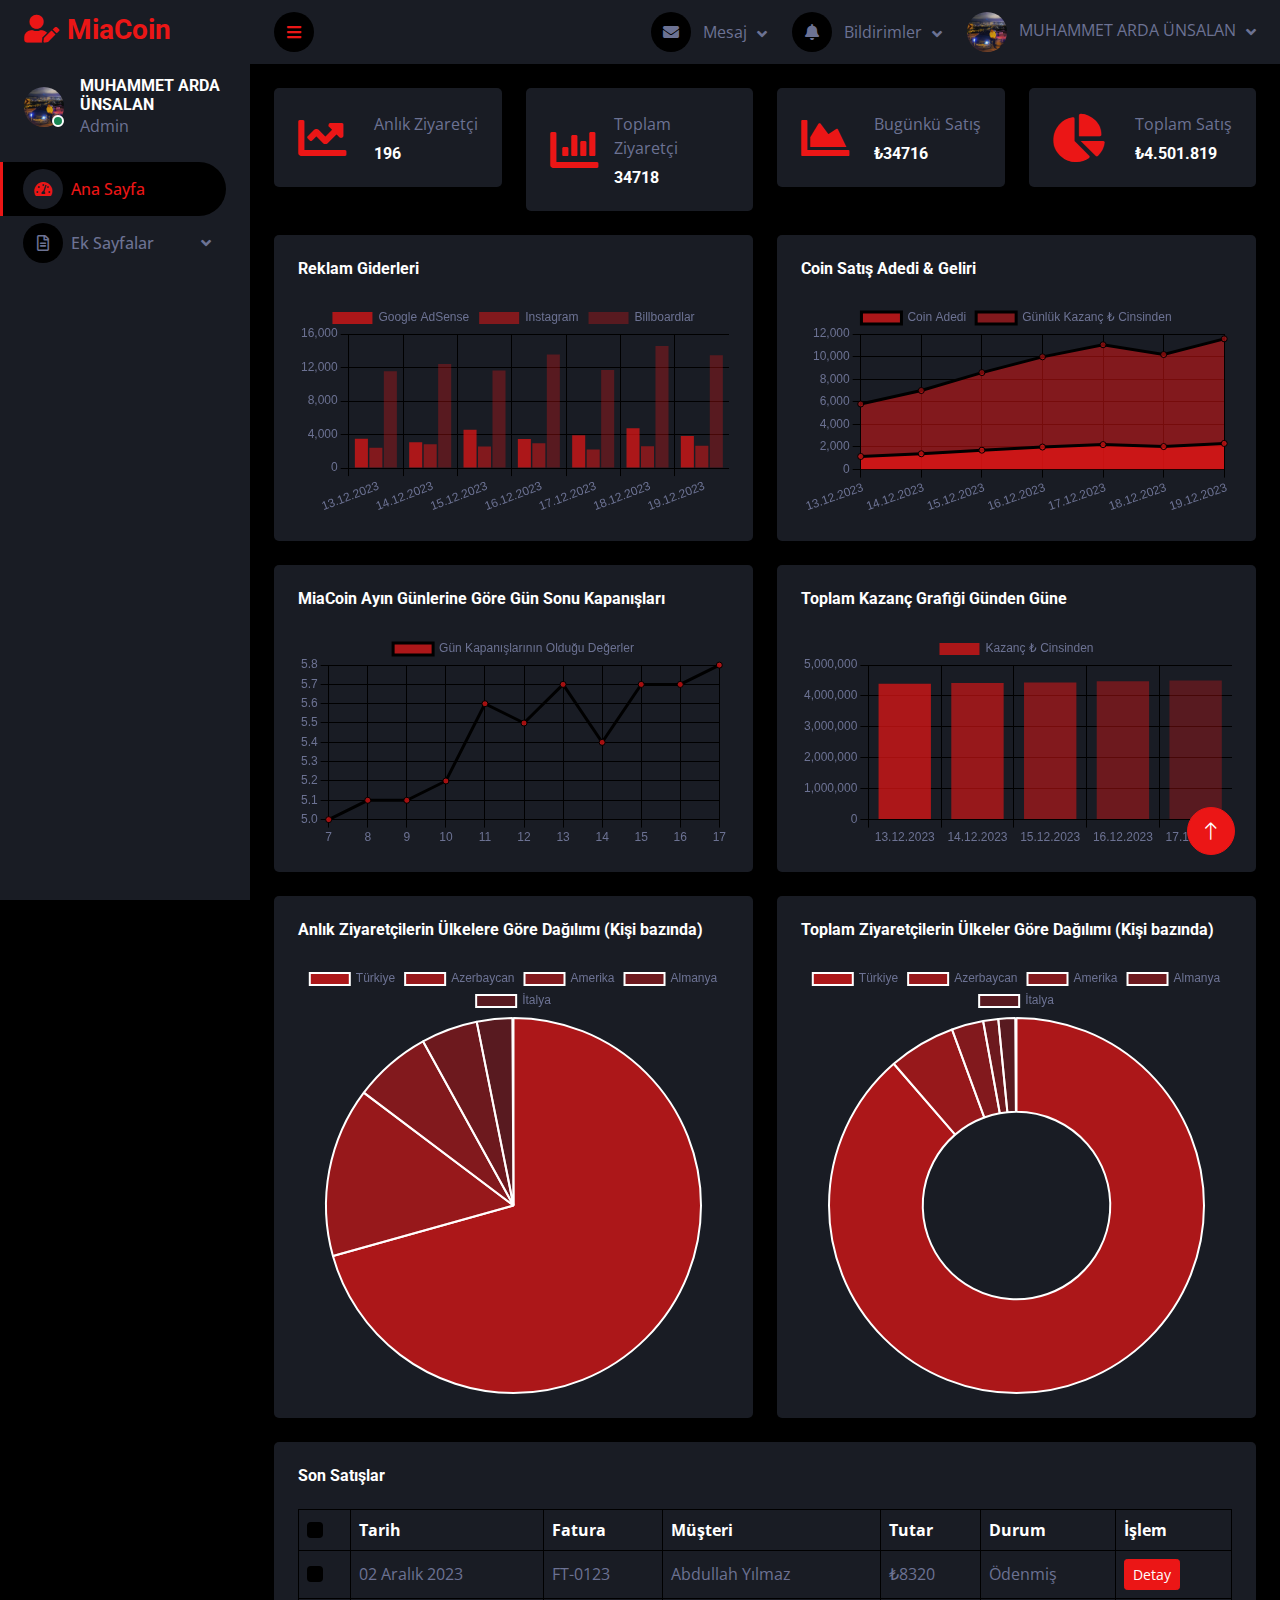
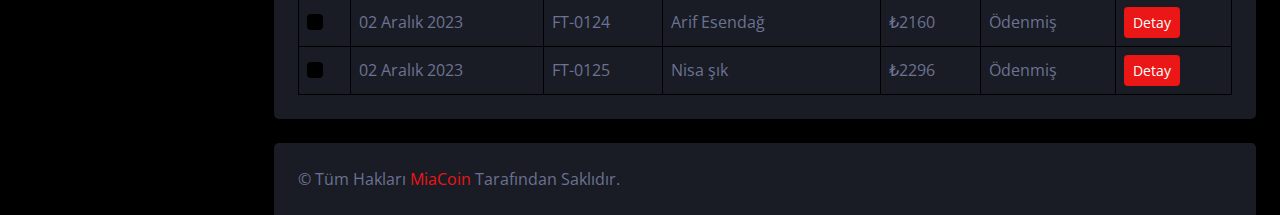
<file: miacoin-Kripto-Yatirim-Platformu-Web-Tasarimi-main/admin.html>
<!DOCTYPE html>
<html lang="en">

<head>
    <meta charset="utf-8">
    <title>MiaCoin Yönetim Paneli</title>
    <meta content="width=device-width, initial-scale=1.0" name="viewport">
    <meta content="" name="keywords">
    <meta content="" name="description">

    <!-- Favicon -->
    <link href="images/favicon.webp" rel="icon">

    <!-- Google Web Fonts -->
    <link rel="preconnect" href="https://fonts.googleapis.com">
    <link rel="preconnect" href="https://fonts.gstatic.com" crossorigin>
    <link href="https://fonts.googleapis.com/css2?family=Open+Sans:wght@400;600&family=Roboto:wght@500;700&display=swap" rel="stylesheet"> 
    
    <!-- Icon Font Stylesheet -->
    <link href="https://cdnjs.cloudflare.com/ajax/libs/font-awesome/5.10.0/css/all.min.css" rel="stylesheet">
    <link href="https://cdn.jsdelivr.net/npm/bootstrap-icons@1.4.1/font/bootstrap-icons.css" rel="stylesheet">

    <!-- Libraries Stylesheet -->
    <link href="lib/owlcarousel/assets/owl.carousel.min.css" rel="stylesheet">
    <link href="lib/tempusdominus/css/tempusdominus-bootstrap-4.min.css" rel="stylesheet" />

    <!-- Customized Bootstrap Stylesheet -->
    <link href="css/bootstrap.min.css" rel="stylesheet">

    <!-- Template Stylesheet -->
    <link href="css/admin.css" rel="stylesheet">
</head>

<body>
    <div class="container-fluid position-relative d-flex p-0">
        <!-- Spinner Start -->
        <div id="spinner" class="show bg-dark position-fixed translate-middle w-100 vh-100 top-50 start-50 d-flex align-items-center justify-content-center">
            <div class="spinner-border text-primary" style="width: 3rem; height: 3rem;" role="status">
                <span class="sr-only">Loading...</span>
            </div>
        </div>
        <!-- Spinner End -->


        <!-- Sidebar Start -->
        <div class="sidebar pe-4 pb-3">
            <nav class="navbar bg-secondary navbar-dark">
                <a href="index.html" class="navbar-brand mx-4 mb-3">
                    <h3 class="text-primary"><i class="fa fa-user-edit me-2"></i>MiaCoin</h3>
                </a>
                <div class="d-flex align-items-center ms-4 mb-4">
                    <div class="position-relative">
                        <img class="rounded-circle" src="images/arda.jpg" alt="" style="width: 40px; height: 40px;">
                        <div class="bg-success rounded-circle border border-2 border-white position-absolute end-0 bottom-0 p-1"></div>
                    </div>
                    <div class="ms-3">
                        <h6 class="mb-0">MUHAMMET ARDA ÜNSALAN</h6>
                        <span>Admin</span>
                    </div>
                </div>
                <div class="navbar-nav w-100">
                    <a href="index.html" class="nav-item nav-link active"><i class="fa fa-tachometer-alt me-2"></i>Ana Sayfa</a>  
                    <div class="nav-item dropdown">
                        <a href="#" class="nav-link dropdown-toggle" data-bs-toggle="dropdown"><i class="far fa-file-alt me-2"></i>Ek Sayfalar</a>
                        <div class="dropdown-menu bg-transparent border-0">
                            <a href="signin.html" class="dropdown-item">Giriş Yap</a>
                            <a href="signup.html" class="dropdown-item">Kayıt Ol</a>
                            <a href="404.html" class="dropdown-item">Hata Kodu 404</a>
                            <a href="500.html" class="dropdown-item">Hata Kodu 500</a>
                        </div>
                    </div>
                </div>
            </nav>
        </div>
        <!-- Sidebar End -->


        <!-- Content Start -->
        <div class="content">
            <!-- Navbar Start -->
            <nav class="navbar navbar-expand bg-secondary navbar-dark sticky-top px-4 py-0">
                <a href="index.html" class="navbar-brand d-flex d-lg-none me-4">
                    <h2 class="text-primary mb-0"><i class="fa fa-user-edit"></i></h2>
                </a>
                <a href="#" class="sidebar-toggler flex-shrink-0">
                    <i class="fa fa-bars"></i>
                </a>
                <div class="navbar-nav align-items-center ms-auto">
                    <div class="nav-item dropdown">
                        <a href="#" class="nav-link dropdown-toggle" data-bs-toggle="dropdown">
                            <i class="fa fa-envelope me-lg-2"></i>
                            <span class="d-none d-lg-inline-flex">Mesaj</span>
                        </a>
                        <div class="dropdown-menu dropdown-menu-end bg-secondary border-0 rounded-0 rounded-bottom m-0">
                            <a href="#" class="dropdown-item">
                                <div class="d-flex align-items-center">
                                    <img class="rounded-circle" src="images/ciro,.jpg" alt="" style="width: 40px; height: 40px;">
                                    <div class="ms-2">
                                        <h6 class="fw-normal mb-0">Ciro Mertens bir iletişim formu gönderdi.</h6>
                                        <small>24 dakika önce</small>
                                    </div>
                                </div>
                            </a>
                            <hr class="dropdown-divider">
                            <a href="#" class="dropdown-item">
                                <div class="d-flex align-items-center">
                                    <img class="rounded-circle" src="images/colin.jpg" alt="" style="width: 40px; height: 40px;">
                                    <div class="ms-2">
                                        <h6 class="fw-normal mb-0">Colin Kazım bir iletişim formu gönderdi.</h6>
                                        <small>2 saat önce</small>
                                    </div>
                                </div>
                            </a>
                            <hr class="dropdown-divider">
                            <a href="#" class="dropdown-item">
                                <div class="d-flex align-items-center">
                                    <img class="rounded-circle" src="images/team-3.jpg" alt="" style="width: 40px; height: 40px;">
                                    <div class="ms-2">
                                        <h6 class="fw-normal mb-0">Jeff Bezos bir iletişim formu gönderdi.</h6>
                                        <small>11 saat önce</small>
                                    </div>
                                </div>
                            </a>
                            <hr class="dropdown-divider">
                        </div>
                    </div>
                    <div class="nav-item dropdown">
                        <a href="#" class="nav-link dropdown-toggle" data-bs-toggle="dropdown">
                            <i class="fa fa-bell me-lg-2"></i>
                            <span class="d-none d-lg-inline-flex">Bildirimler</span>
                        </a>
                        <div class="dropdown-menu dropdown-menu-end bg-secondary border-0 rounded-0 rounded-bottom m-0">
                            <a href="#" class="dropdown-item">
                                <h6 class="fw-normal mb-0">Profil Güncellendi</h6>
                                <small>12 dakika önce</small>
                            </a>
                            <hr class="dropdown-divider">
                            <a href="#" class="dropdown-item">
                                <h6 class="fw-normal mb-0">Bakım Güncellemesi Yapıldı</h6>
                                <small>38 dakika önce</small>
                            </a>
                            <hr class="dropdown-divider">
                        </div>
                    </div>
                    <div class="nav-item dropdown">
                        <a href="#" class="nav-link dropdown-toggle" data-bs-toggle="dropdown">
                            <img class="rounded-circle me-lg-2" src="images/arda.jpg" alt="" style="width: 40px; height: 40px;">
                            <span class="d-none d-lg-inline-flex">MUHAMMET ARDA ÜNSALAN</span>
                        </a>
                        <div class="dropdown-menu dropdown-menu-end bg-secondary border-0 rounded-0 rounded-bottom m-0">
                            <a href="#" class="dropdown-item">Profilim</a>
                            <a href="#" class="dropdown-item">Ayarlar</a>
                            <a href="index.html" class="dropdown-item">Çıkış Yap</a>
                        </div>
                    </div>
                </div>
            </nav>
            <!-- Navbar End -->


            <!-- Satış ve Gelir Bilgileri Başlangıç -->
    <div class="container-fluid pt-4 px-4">
        <div class="row g-4">
            <div class="col-sm-6 col-xl-3">
                <div class="bg-secondary rounded d-flex align-items-center justify-content-between p-4">
                    <i class="fa fa-chart-line fa-3x text-primary"></i>
                    <div class="ms-3">
                        <p class="mb-2">Anlık Ziyaretçi</p>
                        <h6 class="mb-0">196</h6>
                    </div>
                </div>
            </div>
            <div class="col-sm-6 col-xl-3">
                <div class="bg-secondary rounded d-flex align-items-center justify-content-between p-4">
                    <i class="fa fa-chart-bar fa-3x text-primary"></i>
                    <div class="ms-3">
                        <p class="mb-2">Toplam Ziyaretçi</p>
                        <h6 class="mb-0">34718</h6>
                    </div>
                </div>
            </div>
            <div class="col-sm-6 col-xl-3">
                <div class="bg-secondary rounded d-flex align-items-center justify-content-between p-4">
                    <i class="fa fa-chart-area fa-3x text-primary"></i>
                    <div class="ms-3">
                        <p class="mb-2">Bugünkü Satış</p>
                        <h6 class="mb-0">₺34716</h6>
                    </div>
                </div>
            </div>
            <div class="col-sm-6 col-xl-3">
                <div class="bg-secondary rounded d-flex align-items-center justify-content-between p-4">
                    <i class="fa fa-chart-pie fa-3x text-primary"></i>
                    <div class="ms-3">
                        <p class="mb-2">Toplam Satış</p>
                        <h6 class="mb-0">₺4.501.819</h6>
                    </div>
                </div>
            </div>
        </div>
    </div>
    <!-- Satış ve Gelir Bilgileri Bitiş -->

<!-- Satış Grafiği Başlangıç -->
<div class="container-fluid pt-4 px-4">
    <div class="row g-4">
        <div class="col-sm-12 col-xl-6">
            <div class="bg-secondary text-center rounded p-4">
                <div class="d-flex align-items-center justify-content-between mb-4">
                    <h6 class="mb-0">Reklam Giderleri</h6>
                </div>
                <canvas id="worldwide-sales"></canvas>
            </div>
        </div>
        <div class="col-sm-12 col-xl-6">
            <div class="bg-secondary text-center rounded p-4">
                <div class="d-flex align-items-center justify-content-between mb-4">
                    <h6 class="mb-0">Coin Satış Adedi & Geliri</h6>
                </div>
                <canvas id="salse-revenue"></canvas>
            </div>
        </div>
    </div>
</div>

<div class="container-fluid pt-4 px-4">
    <div class="row g-4">
        <div class="col-sm-12 col-xl-6">
            <div class="bg-secondary rounded h-100 p-4">
                <h6 class="mb-4">MiaCoin Ayın Günlerine Göre Gün Sonu Kapanışları</h6>
                <canvas id="line-chart"></canvas>
            </div>
        </div>
        <div class="col-sm-12 col-xl-6">
            <div class="bg-secondary rounded h-100 p-4">
                <h6 class="mb-4">Toplam Kazanç Grafiği Günden Güne</h6>
                <canvas id="bar-chart"></canvas>
            </div>
        </div>

        <div class="col-sm-12 col-xl-6">
            <div class="bg-secondary rounded h-100 p-4">
                <h6 class="mb-4">Anlık Ziyaretçilerin Ülkelere Göre Dağılımı (Kişi bazında)</h6>
                <canvas id="pie-chart"></canvas>
            </div>
        </div>
        <div class="col-sm-12 col-xl-6">
            <div class="bg-secondary rounded h-100 p-4">
                <h6 class="mb-4">Toplam Ziyaretçilerin Ülkeler Göre Dağılımı (Kişi bazında)</h6>
                <canvas id="doughnut-chart"></canvas>
            </div>
        </div>
    </div>
</div>
<!-- Satış Grafiği Bitiş -->

             <!-- Son Satışlar Başlangıç -->
    <div class="container-fluid pt-4 px-4">
        <div class="bg-secondary text-center rounded p-4">
            <div class="d-flex align-items-center justify-content-between mb-4">
                <h6 class="mb-0">Son Satışlar</h6>
            </div>
            <div class="table-responsive">
                <table class="table text-start align-middle table-bordered table-hover mb-0">
                    <thead>
                        <tr class="text-white">
                            <th scope="col"><input class="form-check-input" type="checkbox"></th>
                            <th scope="col">Tarih</th>
                            <th scope="col">Fatura</th>
                            <th scope="col">Müşteri</th>
                            <th scope="col">Tutar</th>
                            <th scope="col">Durum</th>
                            <th scope="col">İşlem</th>
                        </tr>
                    </thead>
                    <tbody>
                        <tr>
                            <td><input class="form-check-input" type="checkbox"></td>
                            <td>02 Aralık 2023</td>
                            <td>FT-0123</td>
                            <td>Abdullah Yılmaz</td>
                            <td>₺8320</td>
                            <td>Ödenmiş</td>
                            <td><a class="btn btn-sm btn-primary" href="#">Detay</a></td>
                        </tr>
                        <tr>
                            <td><input class="form-check-input" type="checkbox"></td>
                            <td>02 Aralık 2023</td>
                            <td>FT-0124</td>
                            <td>Arif Esendağ</td>
                            <td>₺2160</td>
                            <td>Ödenmiş</td>
                            <td><a class="btn btn-sm btn-primary" href="#">Detay</a></td>
                        </tr>
                        <tr>
                            <td><input class="form-check-input" type="checkbox"></td>
                            <td>02 Aralık 2023</td>
                            <td>FT-0125</td>
                            <td>Nisa şık</td>
                            <td>₺2296</td>
                            <td>Ödenmiş</td>
                            <td><a class="btn btn-sm btn-primary" href="#">Detay</a></td>
                        </tr>
                        <!-- ... (Diğer satışlar için aynı formatta devam edebilirsiniz) ... -->
                    </tbody>
                </table>
            </div>
        </div>
    </div>
    <!-- Son Satışlar Bitiş -->


            <!-- Footer Start -->
            <div class="container-fluid pt-4 px-4">
                <div class="bg-secondary rounded-top p-4">
                    <div class="row">
                        <div class="col-8 col-sm-6 text-center text-sm-start">
                            &copy; Tüm Hakları <a href="#">MiaCoin</a> Tarafından Saklıdır.
                        </div>
                        
                    </div>
                </div>
            </div>
            <!-- Footer End -->
        </div>
        <!-- Content End -->


        <!-- Back to Top -->
        <a href="#" class="btn btn-lg btn-primary btn-lg-square back-to-top"><i class="bi bi-arrow-up"></i></a>
    </div>

    <!-- JavaScript Libraries -->
    <script src="https://code.jquery.com/jquery-3.4.1.min.js"></script>
    <script src="https://cdn.jsdelivr.net/npm/bootstrap@5.0.0/dist/js/bootstrap.bundle.min.js"></script>
    <script src="lib/chart/chart.min.js"></script>
    <script src="lib/easing/easing.min.js"></script>
    <script src="lib/waypoints/waypoints.min.js"></script>
    <script src="lib/owlcarousel/owl.carousel.min.js"></script>
    <script src="lib/tempusdominus/js/moment.min.js"></script>
    <script src="lib/tempusdominus/js/moment-timezone.min.js"></script>
    <script src="lib/tempusdominus/js/tempusdominus-bootstrap-4.min.js"></script>

    <!-- Template Javascript -->
    <script src="js/admin.js"></script>
</body>

</html>
</file>
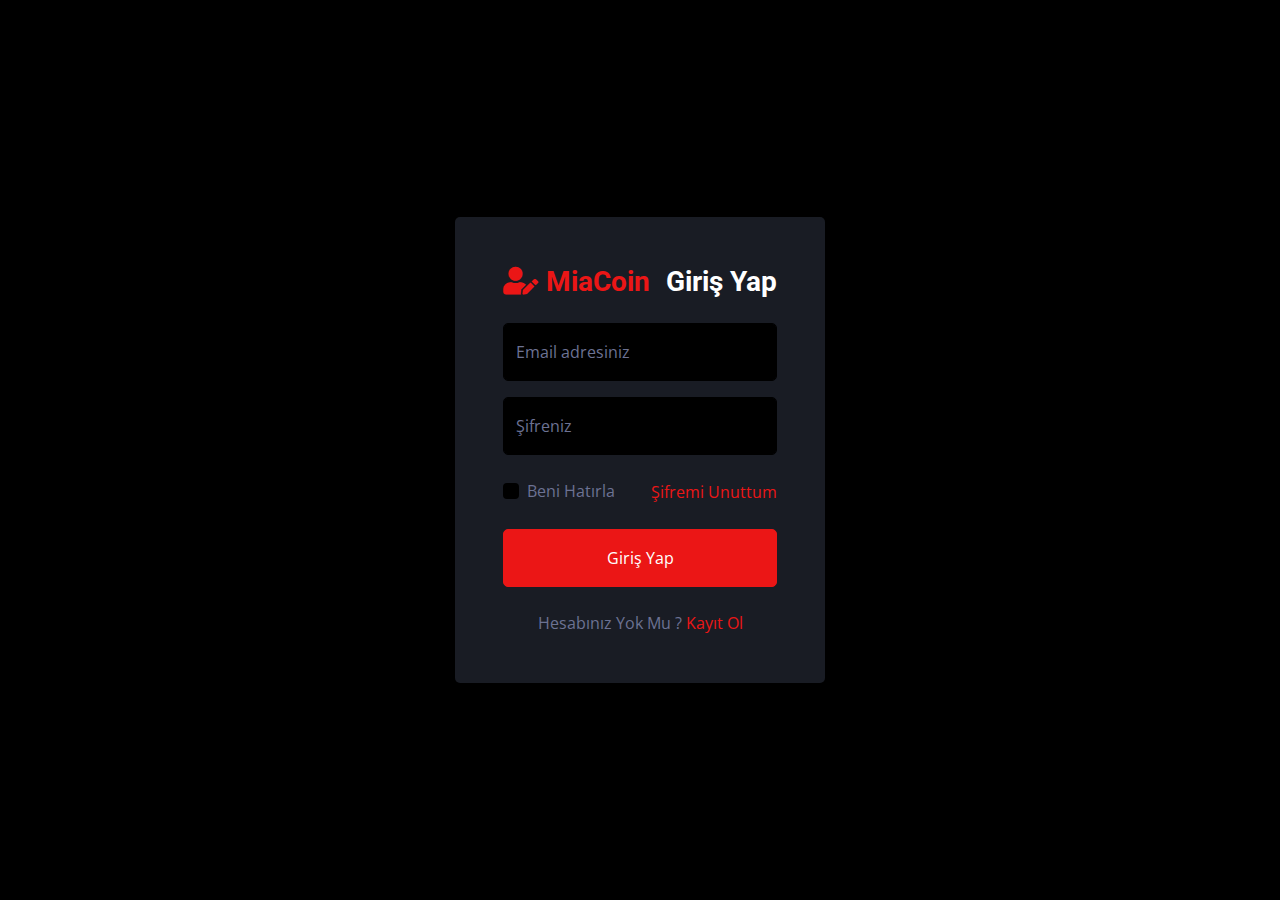
<file: miacoin-Kripto-Yatirim-Platformu-Web-Tasarimi-main/signin.html>
<!DOCTYPE html>
<html lang="en">

<head>
    <meta charset="utf-8">
    <title>Miacoin Giriş Yapma Ekranı</title>
    <meta content="width=device-width, initial-scale=1.0" name="viewport">

    <!-- Favicon -->
    <link href="images/favicon.webp" rel="icon">

    <!-- Google Web Fonts -->
    <link rel="preconnect" href="https://fonts.googleapis.com">
    <link rel="preconnect" href="https://fonts.gstatic.com" crossorigin>
    <link href="https://fonts.googleapis.com/css2?family=Open+Sans:wght@400;600&family=Roboto:wght@500;700&display=swap" rel="stylesheet"> 
    
    <!-- Icon Font Stylesheet -->
    <link href="https://cdnjs.cloudflare.com/ajax/libs/font-awesome/5.10.0/css/all.min.css" rel="stylesheet">
    <link href="https://cdn.jsdelivr.net/npm/bootstrap-icons@1.4.1/font/bootstrap-icons.css" rel="stylesheet">

    <!-- Libraries Stylesheet -->
    <link href="lib/owlcarousel/assets/owl.carousel.min.css" rel="stylesheet">
    <link href="lib/tempusdominus/css/tempusdominus-bootstrap-4.min.css" rel="stylesheet" />

    <!-- Customized Bootstrap Stylesheet -->
    <link href="css/bootstrap.min.css" rel="stylesheet">
    <link rel="stylesheet" href="css/admin.css">
</head>

<body>
    <div class="container-fluid position-relative d-flex p-0">
        <!-- Spinner Start -->
        <div id="spinner" class="show bg-dark position-fixed translate-middle w-100 vh-100 top-50 start-50 d-flex align-items-center justify-content-center">
            <div class="spinner-border text-primary" style="width: 3rem; height: 3rem;" role="status">
                <span class="sr-only">Yükleniyor...</span>
            </div>
        </div>
        <!-- Spinner End -->


        <!-- Sign In Start -->
        <div class="container-fluid">
            <div class="row h-100 align-items-center justify-content-center" style="min-height: 100vh;">
                <div class="col-12 col-sm-8 col-md-6 col-lg-5 col-xl-4">
                    <div class="bg-secondary rounded p-4 p-sm-5 my-4 mx-3">
                        <div class="d-flex align-items-center justify-content-between mb-3">
                            <a href="index.html" class="">
                                <h3 class="text-primary"><i class="fa fa-user-edit me-2"></i>MiaCoin</h3>
                            </a>
                            <h3>Giriş Yap</h3>
                        </div>
                        <!-- Form Elementleri -->
                        <form id="loginForm">
                            <div class="form-floating mb-3">
                                <input type="email" class="form-control" id="email" placeholder="name@example.com">
                                <label for="email">Email adresiniz</label>
                            </div>
                            <div class="form-floating mb-4">
                                <input type="password" class="form-control" id="password" placeholder="Password">
                                <label for="password">Şifreniz</label>
                            </div>
                        </form>
                        <div class="d-flex align-items-center justify-content-between mb-4">
                            <div class="form-check">
                                <input type="checkbox" class="form-check-input" id="exampleCheck1">
                                <label class="form-check-label" for="exampleCheck1">Beni Hatırla</label>
                            </div>
                            <a href="">Şifremi Unuttum</a>
                        </div>
                        <button type="submit" class="btn btn-primary py-3 w-100 mb-4">Giriş Yap</button>

                        <p class="text-center mb-0">Hesabınız Yok Mu ? <a href="signup.html">Kayıt Ol</a></p>
                    </div>
                </div>
            </div>
        </div>
        <!-- Sign In End -->
    </div>

   <!-- ... Previous HTML Code ... -->

<!-- JavaScript Libraries -->
<script src="https://code.jquery.com/jquery-3.4.1.min.js"></script>
<script src="https://cdn.jsdelivr.net/npm/bootstrap@5.0.0/dist/js/bootstrap.bundle.min.js"></script>
<script src="lib/chart/chart.min.js"></script>
<script src="lib/easing/easing.min.js"></script>
<script src="lib/waypoints/waypoints.min.js"></script>
<script src="lib/owlcarousel/owl.carousel.min.js"></script>
<script src="lib/tempusdominus/js/moment.min.js"></script>
<script src="lib/tempusdominus/js/moment-timezone.min.js"></script>
<script src="lib/tempusdominus/js/tempusdominus-bootstrap-4.min.js"></script>

<!-- Template Javascript -->
<script src="js/admin.js"></script>

<script>
    // Wrap your code in a document ready function
    $(document).ready(function () {
        // Select the form by its ID
        $('#loginForm').submit(function (event) {
            event.preventDefault(); // Prevent the default form submission

            // Get the values of email and password fields
            var email = $('#email').val();
            var password = $('#password').val();

            // Check if the entered values match the expected credentials
            if (email === 'admin@gmail.com' && password === 'admin') {
                // Successful login, redirect to admin.html
                window.location.href = 'admin.html';
            } else {
                // Unsuccessful login, show an alert
                alert('Hatalı kullanıcı adı veya şifre. Lütfen tekrar deneyin.');
            }
        });
    });
</script>

<!-- ... Remaining HTML Code ... -->

</body>

</html>
</file>
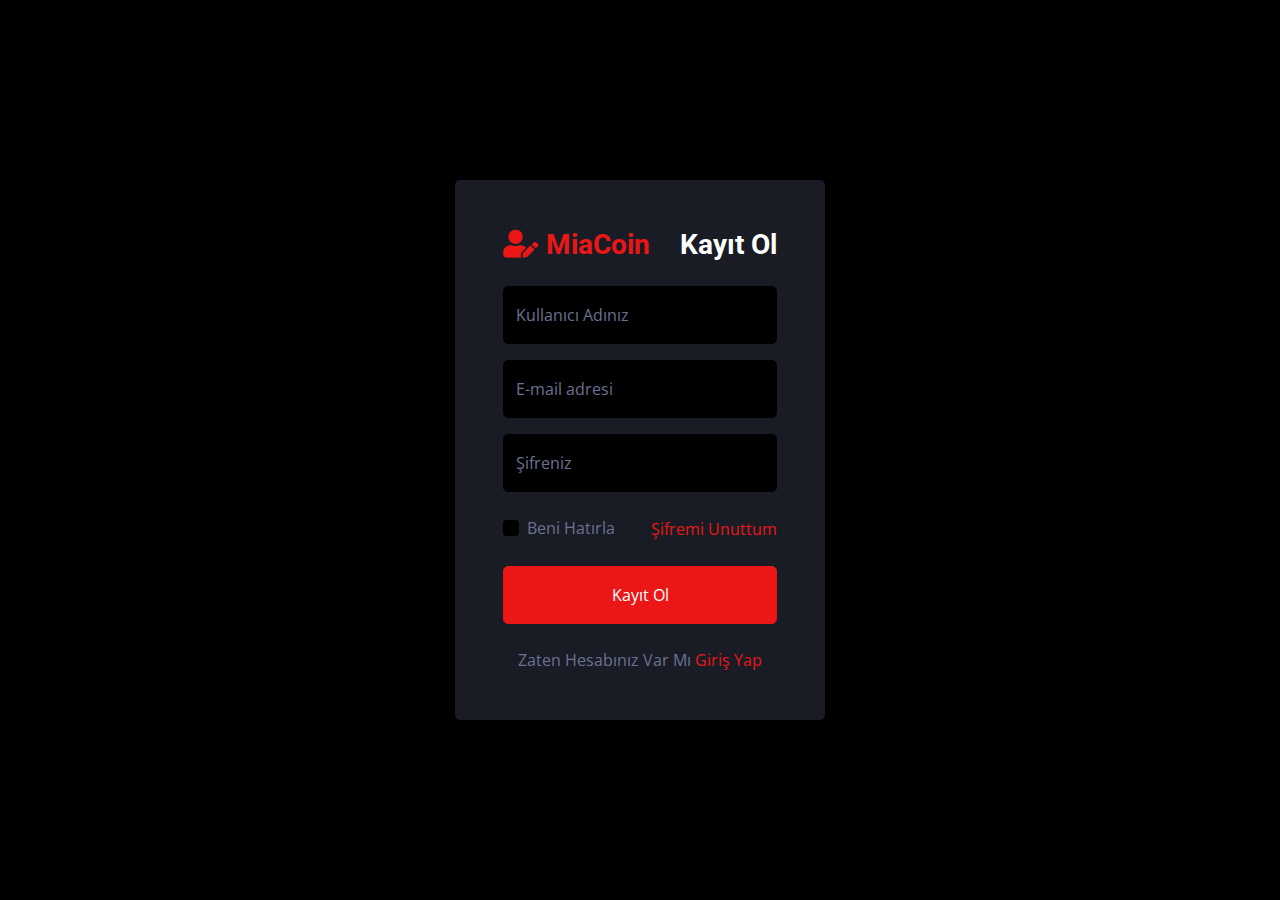
<file: miacoin-Kripto-Yatirim-Platformu-Web-Tasarimi-main/signup.html>
<!DOCTYPE html>
<html lang="en">

<head>
    <meta charset="utf-8">
    <title>Miacoin Kayıt Olma Ekranı</title>
    <meta content="width=device-width, initial-scale=1.0" name="viewport">
    <meta content="" name="keywords">
    <meta content="" name="description">

    <!-- Favicon -->
    <link href="images/favicon.webp" rel="icon">

    <!-- Google Web Fonts -->
    <link rel="preconnect" href="https://fonts.googleapis.com">
    <link rel="preconnect" href="https://fonts.gstatic.com" crossorigin>
    <link href="https://fonts.googleapis.com/css2?family=Open+Sans:wght@400;600&family=Roboto:wght@500;700&display=swap" rel="stylesheet"> 
    
    <!-- Icon Font Stylesheet -->
    <link href="https://cdnjs.cloudflare.com/ajax/libs/font-awesome/5.10.0/css/all.min.css" rel="stylesheet">
    <link href="https://cdn.jsdelivr.net/npm/bootstrap-icons@1.4.1/font/bootstrap-icons.css" rel="stylesheet">

    <!-- Libraries Stylesheet -->
    <link href="lib/owlcarousel/assets/owl.carousel.min.css" rel="stylesheet">
    <link href="lib/tempusdominus/css/tempusdominus-bootstrap-4.min.css" rel="stylesheet" />

    <!-- Customized Bootstrap Stylesheet -->
    <link href="css/bootstrap.min.css" rel="stylesheet">

    <!-- Template Stylesheet -->
    <link href="css/admin.css" rel="stylesheet">
</head>

<body>
    <div class="container-fluid position-relative d-flex p-0">
        <!-- Spinner Start -->
        <div id="spinner" class="show bg-dark position-fixed translate-middle w-100 vh-100 top-50 start-50 d-flex align-items-center justify-content-center">
            <div class="spinner-border text-primary" style="width: 3rem; height: 3rem;" role="status">
                <span class="sr-only">Yükleniyor...</span>
            </div>
        </div>
        <!-- Spinner End -->


        <!-- Sign Up Start -->
        <div class="container-fluid">
            <div class="row h-100 align-items-center justify-content-center" style="min-height: 100vh;">
                <div class="col-12 col-sm-8 col-md-6 col-lg-5 col-xl-4">
                    <div class="bg-secondary rounded p-4 p-sm-5 my-4 mx-3">
                        <div class="d-flex align-items-center justify-content-between mb-3">
                            <a href="index.html" class="">
                                <h3 class="text-primary"><i class="fa fa-user-edit me-2"></i>MiaCoin</h3>
                            </a>
                            <h3>Kayıt Ol</h3>
                        </div>
                        <div class="form-floating mb-3">
                            <input type="text" class="form-control" id="floatingText" placeholder="jhondoe">
                            <label for="floatingText">Kullanıcı Adınız</label>
                        </div>
                        <div class="form-floating mb-3">
                            <input type="email" class="form-control" id="floatingInput" placeholder="name@example.com">
                            <label for="floatingInput">E-mail adresi</label>
                        </div>
                        <div class="form-floating mb-4">
                            <input type="password" class="form-control" id="floatingPassword" placeholder="Password">
                            <label for="floatingPassword">Şifreniz</label>
                        </div>
                        <div class="d-flex align-items-center justify-content-between mb-4">
                            <div class="form-check">
                                <input type="checkbox" class="form-check-input" id="exampleCheck1">
                                <label class="form-check-label" for="exampleCheck1">Beni Hatırla</label>
                            </div>
                            <a href="">Şifremi Unuttum</a>
                        </div>
                        <button type="submit" class="btn btn-primary py-3 w-100 mb-4">Kayıt Ol</button>
                        <p class="text-center mb-0">Zaten Hesabınız Var Mı <a href="signin.html">Giriş Yap</a></p>
                    </div>
                </div>
            </div>
        </div>
        <!-- Sign Up End -->
    </div>

    <!-- JavaScript Libraries -->
    <script src="https://code.jquery.com/jquery-3.4.1.min.js"></script>
    <script src="https://cdn.jsdelivr.net/npm/bootstrap@5.0.0/dist/js/bootstrap.bundle.min.js"></script>
    <script src="lib/chart/chart.min.js"></script>
    <script src="lib/easing/easing.min.js"></script>
    <script src="lib/waypoints/waypoints.min.js"></script>
    <script src="lib/owlcarousel/owl.carousel.min.js"></script>
    <script src="lib/tempusdominus/js/moment.min.js"></script>
    <script src="lib/tempusdominus/js/moment-timezone.min.js"></script>
    <script src="lib/tempusdominus/js/tempusdominus-bootstrap-4.min.js"></script>

    <!-- Template Javascript -->
    <script src="js/admin.js"></script>
</body>
</html>
</file>
<file: miacoin-Kripto-Yatirim-Platformu-Web-Tasarimi-main/css/admin.css>
/********** Template CSS **********/
:root {
    --primary: #EB1616;
    --secondary: #191C24;
    --light: #6C7293;
    --dark: #000000;
}

.back-to-top {
    position: fixed;
    display: none;
    right: 45px;
    bottom: 45px;
    z-index: 99;
}


/*** Spinner ***/
#spinner {
    opacity: 0;
    visibility: hidden;
    transition: opacity .5s ease-out, visibility 0s linear .5s;
    z-index: 99999;
}

#spinner.show {
    transition: opacity .5s ease-out, visibility 0s linear 0s;
    visibility: visible;
    opacity: 1;
}


/*** Button ***/
.btn {
    transition: .5s;
}

.btn-square {
    width: 38px;
    height: 38px;
}

.btn-sm-square {
    width: 32px;
    height: 32px;
}

.btn-lg-square {
    width: 48px;
    height: 48px;
}

.btn-square,
.btn-sm-square,
.btn-lg-square {
    padding: 0;
    display: inline-flex;
    align-items: center;
    justify-content: center;
    font-weight: normal;
    border-radius: 50px;
}


/*** Layout ***/
.sidebar {
    position: fixed;
    top: 0;
    left: 0;
    bottom: 0;
    width: 250px;
    height: 100vh;
    overflow-y: auto;
    background: var(--secondary);
    transition: 0.5s;
    z-index: 999;
}

.content {
    margin-left: 250px;
    min-height: 100vh;
    background: var(--dark);
    transition: 0.5s;
}

@media (min-width: 992px) {
    .sidebar {
        margin-left: 0;
    }

    .sidebar.open {
        margin-left: -250px;
    }

    .content {
        width: calc(100% - 250px);
    }

    .content.open {
        width: 100%;
        margin-left: 0;
    }
}

@media (max-width: 991.98px) {
    .sidebar {
        margin-left: -250px;
    }

    .sidebar.open {
        margin-left: 0;
    }

    .content {
        width: 100%;
        margin-left: 0;
    }
}


/*** Navbar ***/
.sidebar .navbar .navbar-nav .nav-link {
    padding: 7px 20px;
    color: var(--light);
    font-weight: 500;
    border-left: 3px solid var(--secondary);
    border-radius: 0 30px 30px 0;
    outline: none;
}

.sidebar .navbar .navbar-nav .nav-link:hover,
.sidebar .navbar .navbar-nav .nav-link.active {
    color: var(--primary);
    background: var(--dark);
    border-color: var(--primary);
}

.sidebar .navbar .navbar-nav .nav-link i {
    width: 40px;
    height: 40px;
    display: inline-flex;
    align-items: center;
    justify-content: center;
    background: var(--dark);
    border-radius: 40px;
}

.sidebar .navbar .navbar-nav .nav-link:hover i,
.sidebar .navbar .navbar-nav .nav-link.active i {
    background: var(--secondary);
}

.sidebar .navbar .dropdown-toggle::after {
    position: absolute;
    top: 15px;
    right: 15px;
    border: none;
    content: "\f107";
    font-family: "Font Awesome 5 Free";
    font-weight: 900;
    transition: .5s;
}

.sidebar .navbar .dropdown-toggle[aria-expanded=true]::after {
    transform: rotate(-180deg);
}

.sidebar .navbar .dropdown-item {
    padding-left: 25px;
    border-radius: 0 30px 30px 0;
    color: var(--light);
}

.sidebar .navbar .dropdown-item:hover,
.sidebar .navbar .dropdown-item.active {
    background: var(--dark);
}

.content .navbar .navbar-nav .nav-link {
    margin-left: 25px;
    padding: 12px 0;
    color: var(--light);
    outline: none;
}

.content .navbar .navbar-nav .nav-link:hover,
.content .navbar .navbar-nav .nav-link.active {
    color: var(--primary);
}

.content .navbar .sidebar-toggler,
.content .navbar .navbar-nav .nav-link i {
    width: 40px;
    height: 40px;
    display: inline-flex;
    align-items: center;
    justify-content: center;
    background: var(--dark);
    border-radius: 40px;
}

.content .navbar .dropdown-item {
    color: var(--light);
}

.content .navbar .dropdown-item:hover,
.content .navbar .dropdown-item.active {
    background: var(--dark);
}

.content .navbar .dropdown-toggle::after {
    margin-left: 6px;
    vertical-align: middle;
    border: none;
    content: "\f107";
    font-family: "Font Awesome 5 Free";
    font-weight: 900;
    transition: .5s;
}

.content .navbar .dropdown-toggle[aria-expanded=true]::after {
    transform: rotate(-180deg);
}

@media (max-width: 575.98px) {
    .content .navbar .navbar-nav .nav-link {
        margin-left: 15px;
    }
}


/*** Date Picker ***/
.bootstrap-datetimepicker-widget.bottom {
    top: auto !important;
}

.bootstrap-datetimepicker-widget .table * {
    border-bottom-width: 0px;
}

.bootstrap-datetimepicker-widget .table th {
    font-weight: 500;
}

.bootstrap-datetimepicker-widget.dropdown-menu {
    padding: 10px;
    border-radius: 2px;
}

.bootstrap-datetimepicker-widget table td.active,
.bootstrap-datetimepicker-widget table td.active:hover {
    background: var(--primary);
}

.bootstrap-datetimepicker-widget table td.today::before {
    border-bottom-color: var(--primary);
}


/*** Testimonial ***/
.progress .progress-bar {
    width: 0px;
    transition: 2s;
}


/*** Testimonial ***/
.testimonial-carousel .owl-dots {
    margin-top: 24px;
    display: flex;
    align-items: flex-end;
    justify-content: center;
}

.testimonial-carousel .owl-dot {
    position: relative;
    display: inline-block;
    margin: 0 5px;
    width: 15px;
    height: 15px;
    border: 5px solid var(--primary);
    border-radius: 15px;
    transition: .5s;
}

.testimonial-carousel .owl-dot.active {
    background: var(--dark);
    border-color: var(--primary);
}
</file>
